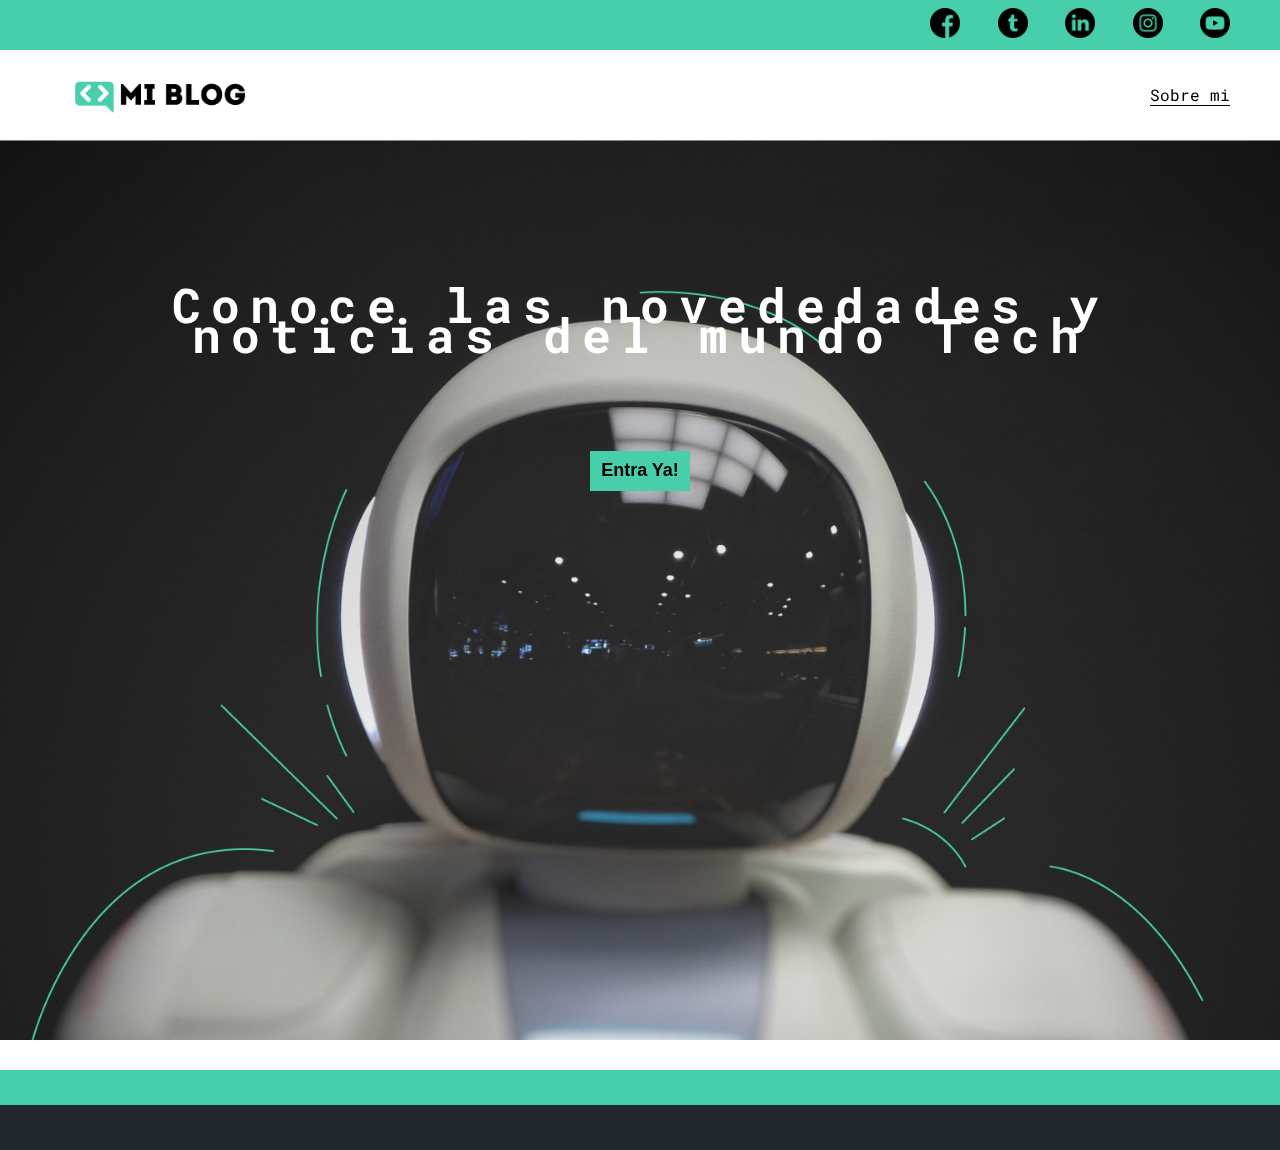
<file: index.html>
<!DOCTYPE html>
<html lang="en">
<head>
    <meta charset="UTF-8">
    <meta http-equiv="X-UA-Compatible" content="IE=edge">
    <meta name="viewport" content="width=device-width, initial-scale=1.0">
    <title>Mi Blog </title>
    <link rel="stylesheet" href="styles/styles.css">
    <link rel="stylesheet" href="styles/faticon.css">
    <link rel="stylesheet" href="styles/mediaquaries.css">
</head>
<body class="index-body">
    <header>
        <section class="header-icons-container">
            <div class="icons">
                <a href="https://www.facebook.com/andres.Tuiran7u7/" target="_blank" class="icons-c"><img src="images/facebook.png" alt=""></a>
                <a href="/" target="_blank"class="icons-c"><img src="images/twitter.png" alt="Logo de twiter"></a>
                <a href="/" target="_blank"class="icons-c"><img src="images/linkedin.png" alt="Logo de Linkedin"></a>
                <a href="https://www.instagram.com/andrest_0/" target="_blank"class="icons-c"><img src="images/instagram.png" alt=""></a>
                <a href="/" target="_blank"class="icons-c"><img src="images/youtube.png" alt=""></a>
            </div>
        </section>
        <nav>
            <section class="nav-logo-container"><a href="blogs.html"> <img src="images/miblog.png" alt="Logo de mi blog"></a></section>
            <section class="profile-link"><a href="profile.html">Sobre mi</a></section>
        </nav>
    </header>
    <main class="index-main">
        <h1>Conoce las novededades y<br>noticias del mundo Tech</h1>
        <a href="blogs.html"><button>Entra Ya!</button></a>
    </main>
    <footer class="index-footer">
    </footer>
</body>
</html>
</file>
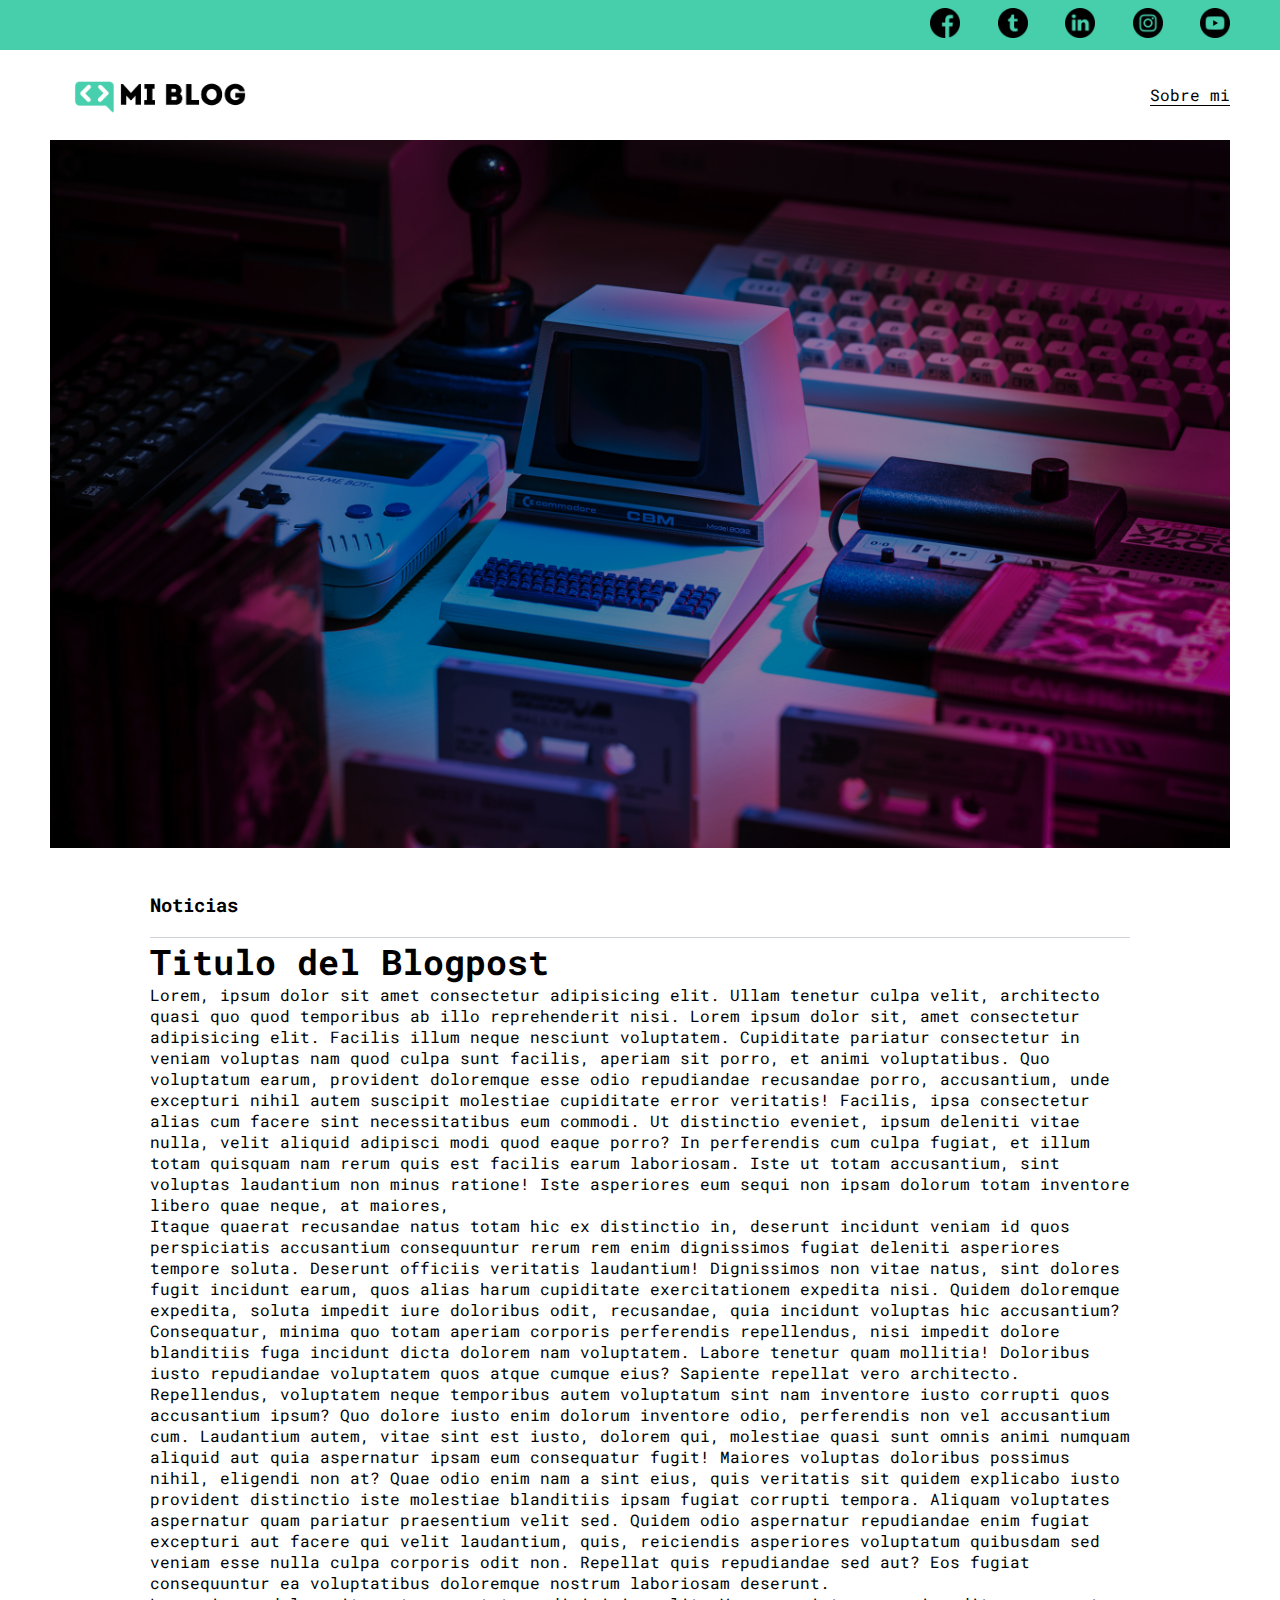
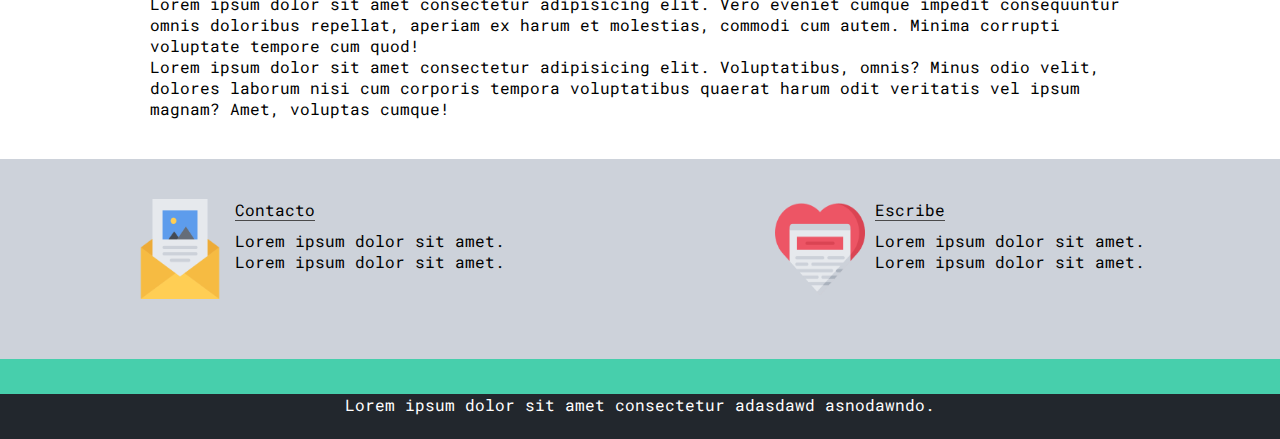
<file: blog.html>
<!DOCTYPE html>
<html lang="en">
<head>
    <meta charset="UTF-8">
    <meta http-equiv="X-UA-Compatible" content="IE=edge">
    <meta name="viewport" content="width=device-width, initial-scale=1.0">
    <title>Mi Blog </title>
    <link rel="stylesheet" href="styles/styles.css">
    <link rel="stylesheet" href="styles/faticon.css">
    <link rel="stylesheet" href="styles/mediaquaries.css">
</head>
<body>
    <header>
        <section class="header-icons-container">
            <div class="icons">
                <a href="https://www.facebook.com/andres.Tuiran7u7/" target="_blank" class="icons-c"><img src="images/facebook.png" alt=""></a>
                <a href="/" target="_blank"class="icons-c"><img src="images/twitter.png" alt="Logo de twiter"></a>
                <a href="/" target="_blank"class="icons-c"><img src="images/linkedin.png" alt="Logo de Linkedin"></a>
                <a href="https://www.instagram.com/andrest_0/" target="_blank"class="icons-c"><img src="images/instagram.png" alt=""></a>
                <a href="/" target="_blank"class="icons-c"><img src="images/youtube.png" alt=""></a>
            </div>
        </section>
        <nav>
            <section class="nav-logo-container"><a href="index.html"> <img src="images/miblog.png" alt="Logo de mi blog"></a></section>
            <section class="profile-link"><a href="profile.html">Sobre mi</a></section>
        </nav>
    </header>
    <main>
        <section class="blogpost-img-container">
            <img src="images/main-news-img.png" alt="">
        </section>
        <section class="blogpost-main-container">
            <div class="grid-container">
                <h3>Noticias</h3>
                <article>
                    <h1>Titulo del Blogpost</h1>
                    <p>Lorem, ipsum dolor sit amet consectetur adipisicing elit. Ullam tenetur culpa velit, architecto quasi quo quod temporibus ab illo reprehenderit nisi. Lorem ipsum dolor sit, amet consectetur adipisicing elit. Facilis illum neque nesciunt voluptatem. Cupiditate pariatur consectetur in veniam voluptas nam quod culpa sunt facilis, aperiam sit porro, et animi voluptatibus.
                    Quo voluptatum earum, provident doloremque esse odio repudiandae recusandae porro, accusantium, unde excepturi nihil autem suscipit molestiae cupiditate error veritatis! Facilis, ipsa consectetur alias cum facere sint necessitatibus eum commodi.
                    Ut distinctio eveniet, ipsum deleniti vitae nulla, velit aliquid adipisci modi quod eaque porro? In perferendis cum culpa fugiat, et illum totam quisquam nam rerum quis est facilis earum laboriosam.
                    Iste ut totam accusantium, sint voluptas laudantium non minus ratione! Iste asperiores eum sequi non ipsam dolorum totam inventore libero quae neque, at maiores,</p>
                    Itaque quaerat recusandae natus totam hic ex distinctio in, deserunt incidunt veniam id quos perspiciatis accusantium consequuntur rerum rem enim dignissimos fugiat deleniti asperiores tempore soluta. Deserunt officiis veritatis laudantium!
                    Dignissimos non vitae natus, sint dolores fugit incidunt earum, quos alias harum cupiditate exercitationem expedita nisi. Quidem doloremque expedita, soluta impedit iure doloribus odit, recusandae, quia incidunt voluptas hic accusantium?
                    Consequatur, minima quo totam aperiam corporis perferendis repellendus, nisi impedit dolore blanditiis fuga incidunt dicta dolorem nam voluptatem. Labore tenetur quam mollitia! Doloribus iusto repudiandae voluptatem quos atque cumque eius?
                    Sapiente repellat vero architecto. Repellendus, voluptatem neque temporibus autem voluptatum sint nam inventore iusto corrupti quos accusantium ipsum? Quo dolore iusto enim dolorum inventore odio, perferendis non vel accusantium cum.
                    Laudantium autem, vitae sint est iusto, dolorem qui, molestiae quasi sunt omnis animi numquam aliquid aut quia aspernatur ipsam eum consequatur fugit! Maiores voluptas doloribus possimus nihil, eligendi non at?
                    Quae odio enim nam a sint eius, quis veritatis sit quidem explicabo iusto provident distinctio iste molestiae blanditiis ipsam fugiat corrupti tempora. Aliquam voluptates aspernatur quam pariatur praesentium velit sed.
                    Quidem odio aspernatur repudiandae enim fugiat excepturi aut facere qui velit laudantium, quis, reiciendis asperiores voluptatum quibusdam sed veniam esse nulla culpa corporis odit non. Repellat quis repudiandae sed aut? Eos fugiat consequuntur ea voluptatibus doloremque nostrum laboriosam deserunt.</p>
                    <p>Lorem ipsum dolor sit amet consectetur adipisicing elit. Vero eveniet cumque impedit consequuntur omnis doloribus repellat, aperiam ex harum et molestias, commodi cum autem. Minima corrupti voluptate tempore cum quod!</p>
                    <p>Lorem ipsum dolor sit amet consectetur adipisicing elit. Voluptatibus, omnis? Minus odio velit, dolores laborum nisi cum corporis tempora voluptatibus quaerat harum odit veritatis vel ipsum magnam? Amet, voluptas cumque!</p>
                </article>
            </div>
        </section>
        <section class="contact-main-container">
            <div class="contact">
                <img src="images/correo.png" alt="imagen de contacto">
                <div class="contact-left">
                    <a href="">Contacto</a>
                    <p>Lorem ipsum dolor sit amet.<br>Lorem ipsum dolor sit amet.</p>
                </div>
            </div>
            <div class="contact">
                <img src="images/corazon.png" alt="">
                <div class="contact-right">
                    <a href="">Escribe</a>
                    <p>Lorem ipsum dolor sit amet.<br>Lorem ipsum dolor sit amet.</p>
            </div>
        </section>
    </main>
    <footer class="footer-blog">
        <p>Lorem ipsum dolor sit amet consectetur adasdawd asnodawndo.</p>
    </footer>
</body>
</html>
</file>
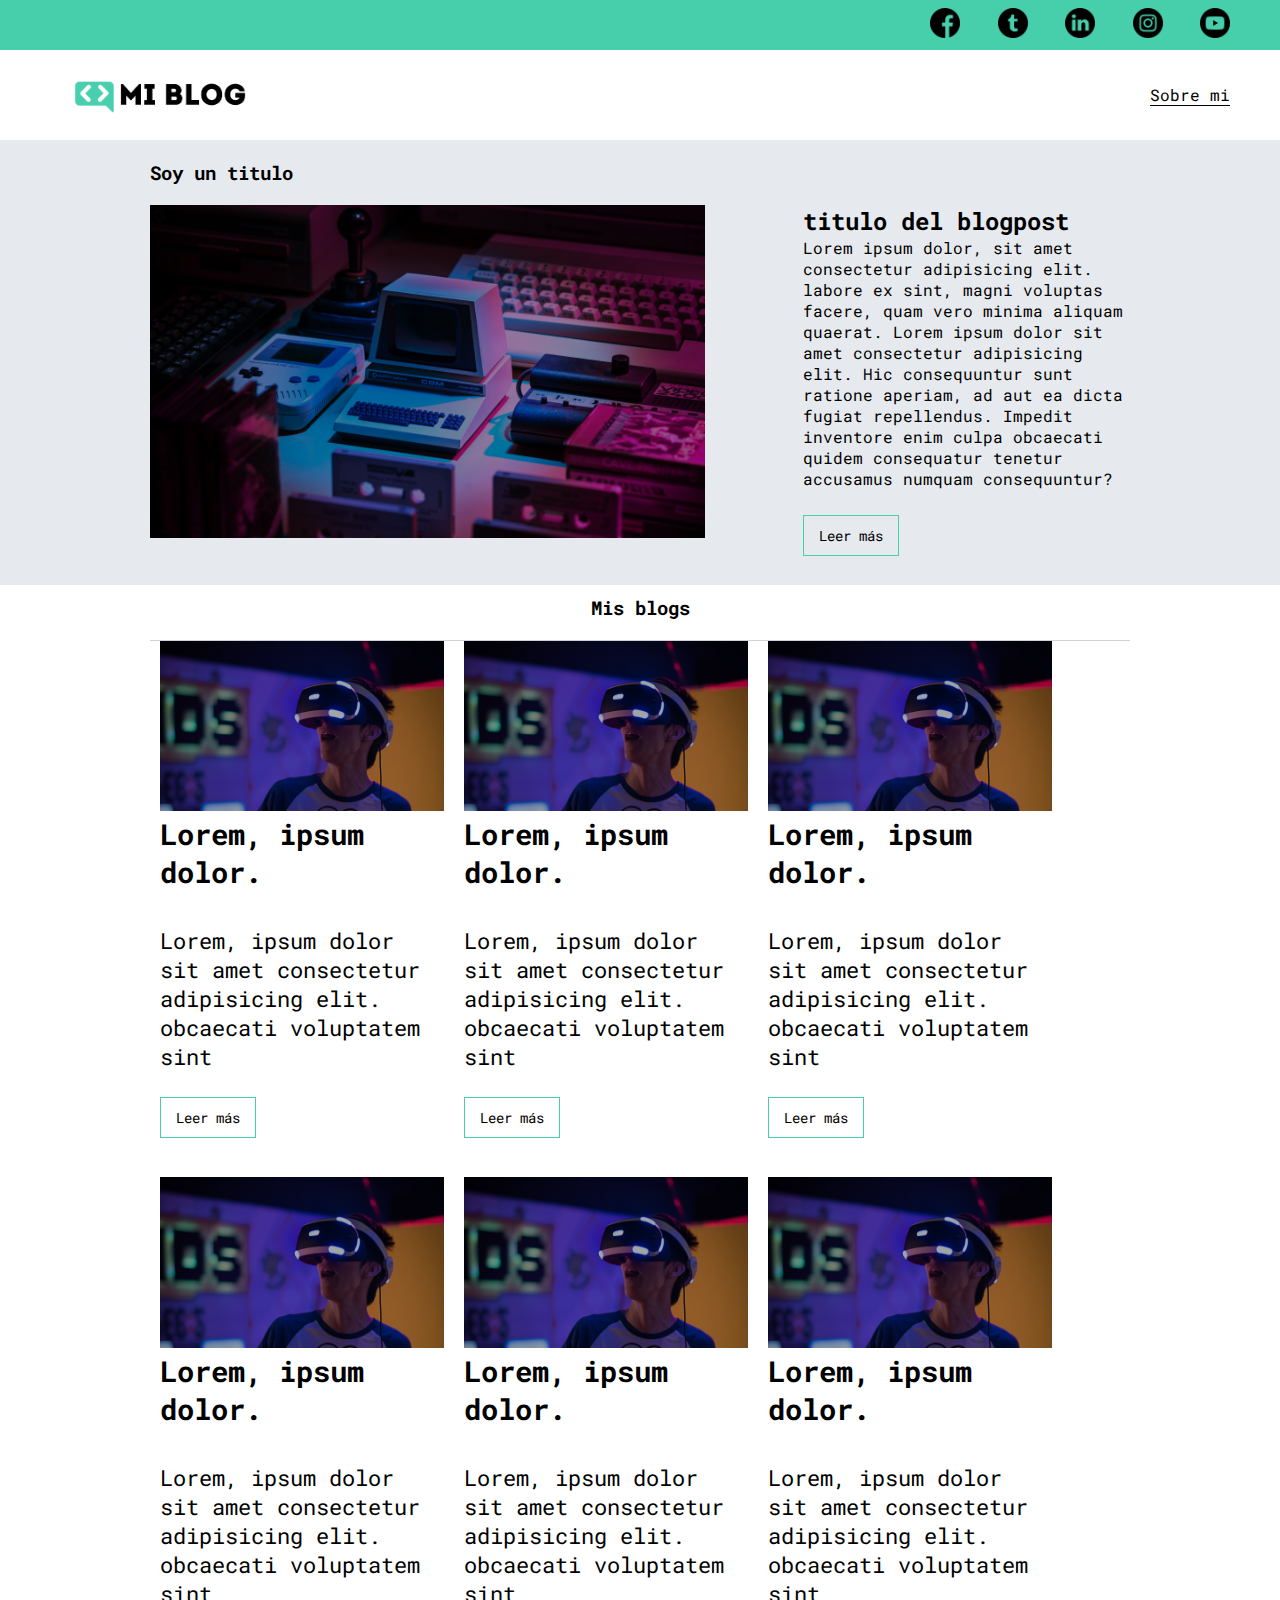
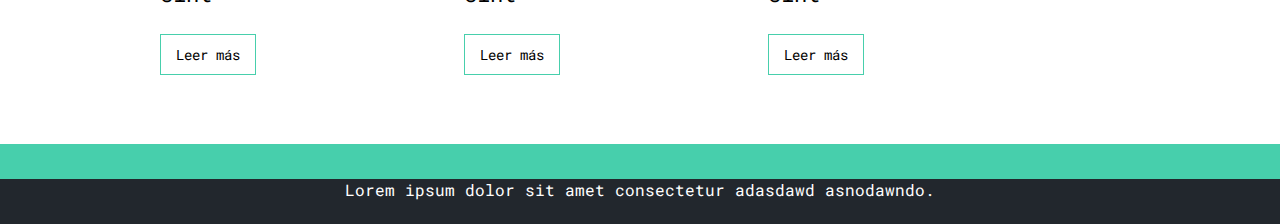
<file: blogs.html>
<!DOCTYPE html>
<html lang="en">
<head>
    <meta charset="UTF-8">
    <meta http-equiv="X-UA-Compatible" content="IE=edge">
    <meta name="viewport" content="width=device-width, initial-scale=1.0">
    <title>Mi Blog </title>
    <link rel="stylesheet" href="styles/styles.css">
    <link rel="stylesheet" href="styles/faticon.css">
    <link rel="stylesheet" href="styles/mediaquaries.css">
</head>
<body>
    <header>
        <section class="header-icons-container">
            <div class="icons">
                <a href="https://www.facebook.com/andres.Tuiran7u7/" target="_blank" class="icons-c"><img src="images/facebook.png" alt=""></a>
                <a href="/" target="_blank"class="icons-c"><img src="images/twitter.png" alt="Logo de twiter"></a>
                <a href="/" target="_blank"class="icons-c"><img src="images/linkedin.png" alt="Logo de Linkedin"></a>
                <a href="https://www.instagram.com/andrest_0/" target="_blank"class="icons-c"><img src="images/instagram.png" alt=""></a>
                <a href="/" target="_blank"class="icons-c"><img src="images/youtube.png" alt=""></a>
            </div>
        </section>
        <nav>
            <section class="nav-logo-container"><a href="/"> <img src="images/miblog.png" alt="Logo de mi blog"></a></section>
            <section class="profile-link"><a href="profile.html">Sobre mi</a></section>
        </nav>
    </header>
    <main class="blogs-main">
        <section class="blogs-news-container">
            <div class="grid-container blogs-main-new">
                <h3>Soy un titulo</h3>
                <div class="blogs-news-img-container"><img src="images/main-news-img.png" alt=""></div>
                <div class="classblogs-new-info-container">
                    <h2>titulo del blogpost</h2>
                    <p>Lorem ipsum dolor, sit amet consectetur adipisicing elit. labore ex sint, magni voluptas facere, quam vero minima aliquam quaerat. Lorem ipsum dolor sit amet consectetur adipisicing elit. Hic consequuntur sunt ratione aperiam, ad aut ea dicta fugiat repellendus. Impedit inventore enim culpa obcaecati quidem consequatur tenetur accusamus numquam consequuntur?</p>
                    <a href="blog.html" class="blogs-button">Leer más</a>
                    <img class="publicidad-container" src="images/publicidad-png.png" alt="">
                </div>
            </div>

        </section>
        <section class="blogs-posts-container">
            <div class="grid-container">
                <h3>Mis blogs</h3>
                <article class="post-container">
                    <img src="images/post1.png" alt="">
                    <h4>Lorem, ipsum dolor.</h4>
                    <p>Lorem, ipsum dolor sit amet consectetur adipisicing elit. obcaecati voluptatem sint</p>
                    <a href="blog.html" class="blogs-button">Leer más</a>
                </article>   
                <article class="post-container">
                    <img src="images/post1.png" alt="">
                    <h4>Lorem, ipsum dolor.</h4>
                    <p>Lorem, ipsum dolor sit amet consectetur adipisicing elit. obcaecati voluptatem sint</p>
                    <a href="" class="blogs-button">Leer más</a>
                </article>   
                <article class="post-container">
                    <img src="images/post1.png" alt="">
                    <h4>Lorem, ipsum dolor.</h4>
                    <p>Lorem, ipsum dolor sit amet consectetur adipisicing elit. obcaecati voluptatem sint</p>
                    <a href="" class="blogs-button">Leer más</a>
                </article>   
                <article class="post-container">
                    <img src="images/post1.png" alt="">
                    <h4>Lorem, ipsum dolor.</h4>
                    <p>Lorem, ipsum dolor sit amet consectetur adipisicing elit. obcaecati voluptatem sint</p>
                    <a href="" class="blogs-button">Leer más</a>
                </article>   
                <article class="post-container">
                    <img src="images/post1.png" alt="">
                    <h4>Lorem, ipsum dolor.</h4>
                    <p>Lorem, ipsum dolor sit amet consectetur adipisicing elit. obcaecati voluptatem sint</p>
                    <a href="" class="blogs-button">Leer más</a>
                </article>   
                <article class="post-container">
                    <img src="images/post1.png" alt="">
                    <h4>Lorem, ipsum dolor.</h4>
                    <p>Lorem, ipsum dolor sit amet consectetur adipisicing elit. obcaecati voluptatem sint</p>
                    <a href="" class="blogs-button">Leer más</a>
                </article>   
            </div>
        </section>
    </main>
    <footer>
        <p>Lorem ipsum dolor sit amet consectetur adasdawd asnodawndo.</p>
    </footer>
</body>
</html>
</file>
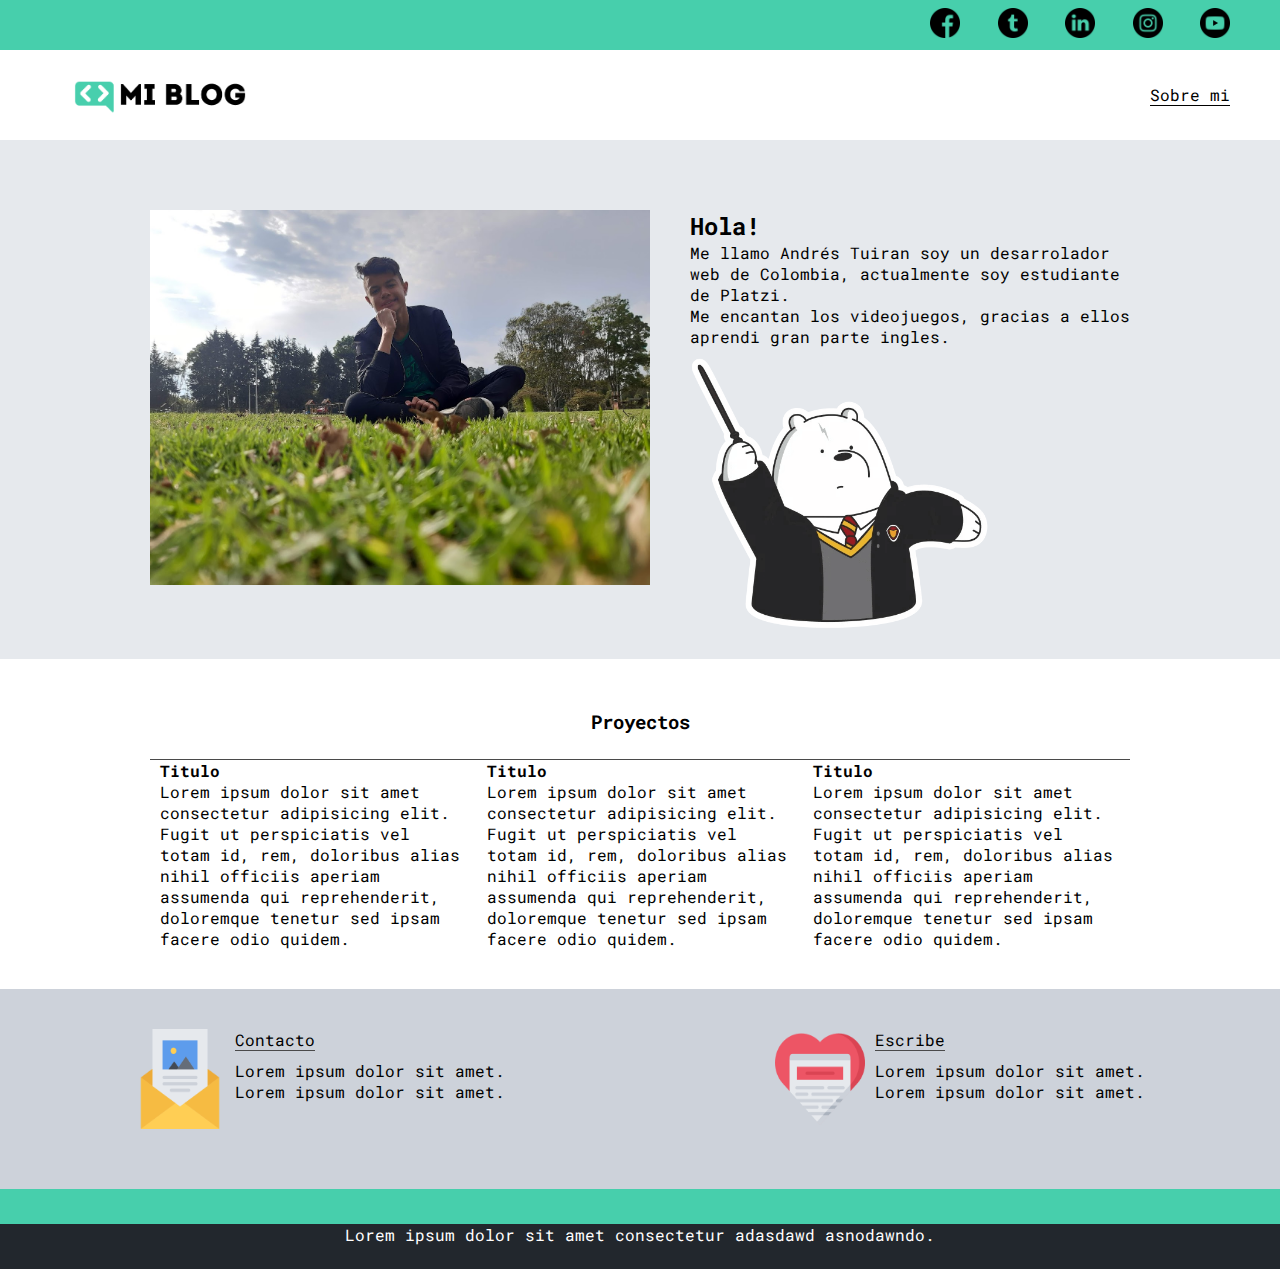
<file: profile.html>
<!DOCTYPE html>
<html lang="en">
<head>
    <meta charset="UTF-8">
    <meta http-equiv="X-UA-Compatible" content="IE=edge">
    <meta name="viewport" content="width=device-width, initial-scale=1.0">
    <title>Mi Blog </title>
    <link rel="stylesheet" href="styles/styles.css">
    <link rel="stylesheet" href="styles/faticon.css">
    <link rel="stylesheet" href="styles/mediaquaries.css">
</head>
<body>
    <header>
        <section class="header-icons-container">
            <div class="icons">
                <a href="https://www.facebook.com/andres.Tuiran7u7/" target="_blank" class="icons-c"><img src="images/facebook.png" alt=""></a>
                <a href="/" target="_blank"class="icons-c"><img src="images/twitter.png" alt="Logo de twiter"></a>
                <a href="/" target="_blank"class="icons-c"><img src="images/linkedin.png" alt="Logo de Linkedin"></a>
                <a href="https://www.instagram.com/andrest_0/" target="_blank"class="icons-c"><img src="images/instagram.png" alt=""></a>
                <a href="/" target="_blank"class="icons-c"><img src="images/youtube.png" alt=""></a>
            </div>
        </section>
        <nav>
            <section class="nav-logo-container"><a href="index.html"> <img src="images/miblog.png" alt="Logo de mi blog"></a></section>
            <section class="profile-link"><a href="profile.html">Sobre mi</a></section>
        </nav>
    </header>
    <main>
        <section class="profile-main-container">
            <div class="grid-container profile-container">
                <div>
                    <img src="images/AndresFoto.jpg" alt="Foto De Andrés Tuiran">
                </div>
                <div class="profile-presentation-container">
                    <h2>Hola!</h2>
                    <p>Me llamo Andrés Tuiran soy un desarrolador web de Colombia, actualmente soy estudiante de Platzi.<br>Me encantan los videojuegos, gracias a ellos aprendi gran parte ingles.</p>
                    <img src="images/polar.png" alt="">
                </div>
            </div>
        </section>
        <section class="profile-main-projects">
            <div class="grid-container">
                <h3>Proyectos</h3>
                <div class="projects-main-container">
                    <article class="project-container">
                        <h4>Titulo</h4>
                        <p>Lorem ipsum dolor sit amet consectetur adipisicing elit. Fugit ut perspiciatis vel totam id, rem, doloribus alias nihil officiis aperiam assumenda qui reprehenderit, doloremque tenetur sed ipsam facere odio quidem.</p>
                    </article>
                    <article class="project-container">
                        <h4>Titulo</h4>
                        <p>Lorem ipsum dolor sit amet consectetur adipisicing elit. Fugit ut perspiciatis vel totam id, rem, doloribus alias nihil officiis aperiam assumenda qui reprehenderit, doloremque tenetur sed ipsam facere odio quidem.</p>
                    </article>
                    <article class="project-container">
                        <h4>Titulo</h4>
                        <p>Lorem ipsum dolor sit amet consectetur adipisicing elit. Fugit ut perspiciatis vel totam id, rem, doloribus alias nihil officiis aperiam assumenda qui reprehenderit, doloremque tenetur sed ipsam facere odio quidem.</p>
                    </article>
                </div>
            </div>
        </section>
        <section class="contact-main-container">
            <div class="contact">
                <img src="images/correo.png" alt="imagen de contacto">
                <div class="contact-left">
                    <a href="">Contacto</a>
                    <p>Lorem ipsum dolor sit amet.<br>Lorem ipsum dolor sit amet.</p>
                </div>
            </div>
            <div class="contact">
                <img src="images/corazon.png" alt="">
                <div class="contact-right">
                    <a href="">Escribe</a>
                    <p>Lorem ipsum dolor sit amet.<br>Lorem ipsum dolor sit amet.</p>
            </div>
        </section>
    </main>
    <footer class="footer-blog">
        <p>Lorem ipsum dolor sit amet consectetur adasdawd asnodawndo.</p>
    </footer>
</body>
</html>
</file>
<file: styles/styles.css>
@import url('https://fonts.googleapis.com/css2?family=Roboto+Mono:wght@400;500;700&family=Roboto+Slab:wght@400;700&family=Roboto:wght@400;500;700;900&display=swap');
*{
    box-sizing: border-box;
    margin: 0;
    padding: 0;
}
.index-body{
    position: fixed;
    top: 0;
    left: 0;
    right: 0;
    bottom: 0;
}
.grid-container{
    max-width: 980px;
    margin: auto;    
}
body{
    font-family: "Roboto mono", monospace;

}

a{
    text-decoration: none;
    display: inline;
    color: black;
}
button{
    border: none;
    cursor: pointer;
}

header {
    width: 100%;
    height: 140px;
    display: grid;
    grid-template-rows: 1fr 1fr;
}
header .header-icons-container{
    width: 100%;
    height: 50px;
    display: grid;
    background-color: #47cfac;
}
.header-icons-container .icons{
    width: 300px;
    height: auto;
    display: flex;
    justify-content: flex-end;
    align-items: center;
    justify-content: space-between;
    justify-self: end;
    margin-right: 50px;
}
.header-icons-container .icons-c img{
    width: 30px;
    height:30px;
    background-position: center;
    background-repeat: no-repeat;
    background-size:contain;
}

header nav{
    display: grid;
    grid-template-columns: 1fr 1fr;
    height: 90px;
}
nav .nav-logo-container{
    margin-left: 50px;

}
nav .nav-logo-container img{
    width: 220px;
    margin-top:10px; ;
}
nav .profile-link{
    display: flex;
    align-items: center;
    justify-content: flex-end;
    margin-right: 50px;
}
nav .profile-link a{
    color:black;
    border-bottom: 1px solid black;
}
/*MAIN*/
.index-main{
    width: 100%;
    height: 100%;
    background-image: url(../images/cover.png);
    background-position: center;
    background-repeat: no-repeat;
    background-size: cover;
    text-align: center;
    font-family: 'Roboto mono', monospace;
}
.index-main h1{
    color: white;
    padding-top: 150px;
    font-weight: 700px;
    font-size: 3rem;
    letter-spacing: 10px;
    line-height: 1.9rem;
}
.index-main a button{
    height: 40px;
    width: 100px;
    background-color:#47cfac ;
    margin-top: 100px;
    font-size: 18px;
    font-weight: 700;
}
.index-main a button:hover{
    background-color:#379e84;
}


/*Blogs.html*/
.blogs-main{
    display: grid;
}
.blogs-news-container{
    background-color: #e6e9ed;
    padding: 0 50px 40px;
}
.blogs-main-new {
    display: grid;
    grid-template-columns: 2fr 1fr;
    grid-template-rows: 2fr;
}
.blogs-main-new h3{
    padding: 20px 0;
}
.blogs-news-img-container{
    grid-column: 1;
}
.blogs-news-img-container img{
    width: 85%;
}

.classblogs-new-info-container{
    position: relative;
    grid-column: 2;
}
.classblogs-new-info-container img{
    position: absolute;
    width: 80%;
    right: -300px;
    top: 40px;

}
.classblogs-new-info-container p{
    margin-bottom: 35px;
}
.blogs-posts-container{
    padding-top: 0 50px 40px;
    display: flex;
}
.blogs-posts-container h3 {
    border-bottom: 1px solid #cdd2da;
    padding-bottom: 20px;
    padding-top: 10px;
    text-align: center;
}

.blogs-button {
    border: 1px solid #47cfac;
    padding: 10px 15px;
    font-size: 14px;
}
/*Section 2 blogs.html*/
.blogs-posts-container .post-container{
    display: inline-block;
    padding-left: 10px;
    max-width: 30%;
    margin-bottom: 50px;
}

.blogs-posts-container .post-container h4{
    font-size: 1.8rem;
    margin-bottom: 35px;
}

.blogs-posts-container .post-container p{
    font-size: 1.4rem;
    margin-bottom: 35px;
}

.blogs-posts-container .post-container img{
    width: 100%;
}

footer {
    width: 100%;
    height: 80px;
    background-color: #22272d;
    border-top: solid 35px #47cfac;
    color: white;
    margin-top: 30px;
    text-align: center;
}

/*blog.html*/
.blogpost-img-container{
    padding:0 50px 40px;

}
.blogpost-img-container img{
    width: 100%;
}
.blogpost-main-container{
    padding: 0 50px 40px;
}
.blogpost-main-container h3{
    border-bottom: 1px solid #cdd2da;
    padding-bottom: 20px;
}

.blogpost-main-container article h1{
    font-size: 35px;
}

.contact-main-container{
    width: 100%;
    height: 200px;
    background-color: #cdd2da;
    display: flex;
    justify-content: space-around;
}
.contact-main-container .contact a{
    border-bottom: 1px solid #4a4a4a;
}
.contact-main-container img{
    width: 100px;
    height: 100px;
    padding-right: 10px;
}
.contact{
    margin-top: 40px;
    display: flex;
}
.contact-main-container p{
    margin-top: 10px;
}


.footer-blog{
    padding: 0;
    margin: 0;
}

/*Profile.html*/

.profile-main-container{
    padding: 70px 40px;
    background-color: #e6e9ed;
    margin-bottom: 50px;
}
.profile-main-container img{
    width: 500px;
    margin-right: 40px;
}
.profile-container{
    display: flex;
}
.profile-presentation-container {
    position: relative;
}
.profile-presentation-container img {
    position: absolute;
    width: 300px;
}
.profile-main-projects{
    padding:0 50px 40px;
}
.profile-main-projects h3{
    border-bottom: 1px solid #4a4a4a;
    padding-bottom: 25px;
    text-align: center;
}

.projects-main-container{
    display: grid;
    grid-template-columns: 1fr 1fr 1fr;
}
.project-container{
    padding: 0 10px;
}
</file>
<file: styles/faticon.css>
/*
  	Flaticon icon font: Flaticon
  	Creation date: 20/12/2018 09:27
  	*/

      @font-face {
        font-family: "Flaticon";
        src: url("./Flaticon.eot");
        src: url("./Flaticon.eot?#iefix") format("embedded-opentype"),
             url("./Flaticon.woff") format("woff"),
             url("./Flaticon.ttf") format("truetype"),
             url("./Flaticon.svg#Flaticon") format("svg");
        font-weight: normal;
        font-style: normal;
      }
      
      @media screen and (-webkit-min-device-pixel-ratio:0) {
        @font-face {
          font-family: "Flaticon";
          src: url("./Flaticon.svg#Flaticon") format("svg");
        }
      }
      
      [class^="flaticon-"]:before, [class*=" flaticon-"]:before,
      [class^="flaticon-"]:after, [class*=" flaticon-"]:after {   
        font-family: Flaticon;
              font-size: 30px;
      font-style: normal;
      margin-left: 20px;
      }
      
      .flaticon-001-facebook:before { content: "\f100"; }
      .flaticon-002-twitter:before { content: "\f101"; }
      .flaticon-003-whatsapp:before { content: "\f102"; }
      .flaticon-004-groupme:before { content: "\f103"; }
      .flaticon-005-kik:before { content: "\f104"; }
      .flaticon-006-skype:before { content: "\f105"; }
      .flaticon-007-periscope:before { content: "\f106"; }
      .flaticon-008-youtube:before { content: "\f107"; }
      .flaticon-009-itunes:before { content: "\f108"; }
      .flaticon-010-linkedin:before { content: "\f109"; }
      .flaticon-011-instagram:before { content: "\f10a"; }
      .flaticon-012-messenger:before { content: "\f10b"; }
      .flaticon-013-twitter-1:before { content: "\f10c"; }
      .flaticon-014-snapchat:before { content: "\f10d"; }
      .flaticon-015-reddit:before { content: "\f10e"; }
</file>
<file: styles/mediaquaries.css>
@media (max-width: 900px) {
    .blogs-main-new {
        grid-template-columns: 1fr;
        grid-template-rows: 3fr;
    }
    .blogs-news-img-container {
        grid-row:2;
    }
    .blogs-news-info-container {
        grid-column: 1;
        grid-row: 3;
    }
    .blogs-posts-container .post-container{
        max-width: 45%;
    }
    .projects-main-container{
        grid-template-columns: 1fr 1fr;
        grid-template-rows: 2fr;
    }
    .profile-main-container .profile-container{
        display: block;
    }
}
@media (max-width: 600px){
    .blogs-posts-container .post-container{
        max-width: 95%;
    }
}
@media (max-width: 1586px) {
    .publicidad-container{
        display: none;
    }
}
li{
    justify-items: end;
}
</file>
